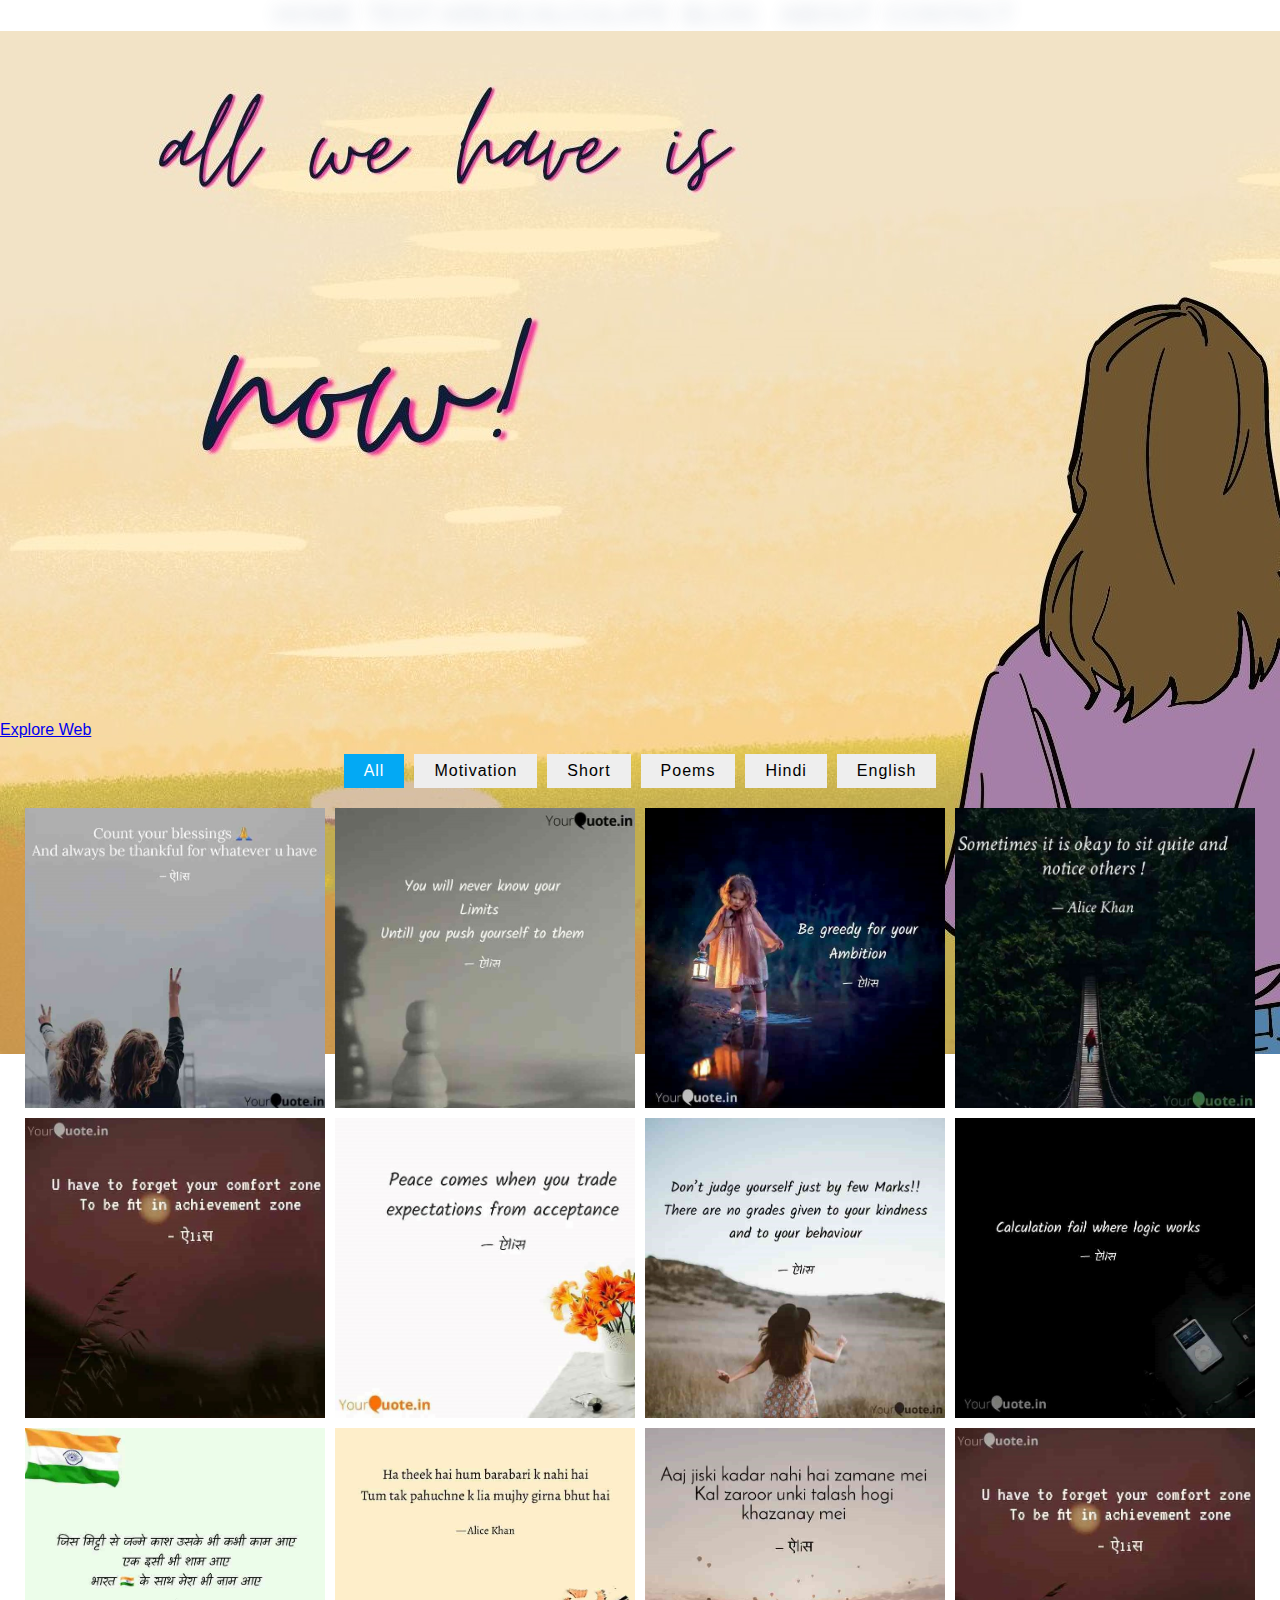
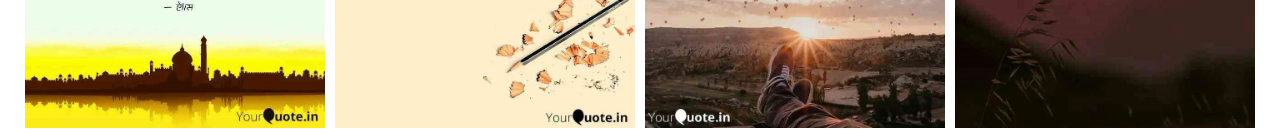
<file: ATF/blog.html>
<!DOCTYPE html>
<html lang="en">
  <head>
    <meta charset="UTF-8" />
    <meta http-equiv="X-UA-Compatible" content="IE=edge" />
    <meta name="viewport" content="width=device-width, initial-scale=1.0" />
    <link rel="stylesheet" href="blog.css" type="text/css">
    <title>My Blog</title>
  </head>
  <body>
    <header>
      <ul>
        <li><a href="index.html">Home</a></li>
        <li><a href="light.html">Text Area</a></li>
        <li><a href="Calculator.html">Calculate</a></li>
        <li><a href="blog.html">Blog</a></li>
        <li><a href="section">About</a></li>
        <li><a href="#">Contact</a></li>
      </ul>
      <div class="banner">
        <img src="Voilet.jpg" alt="banner">
      </div>
      <div class="visit">
       <!-- <a href="https://www.yourquote.in/alice-khan-by39o/quotes" type="button">Visit Web </a> -->
        <a href="https://writingrealityadice.blogspot.com/?m=1" target="_blank">Explore Web</a>
      </div>
    </header>
    <section>
      <ul>
        <li class="list active" data-filter="All" >All</li>
        <li class="list" data-filter="Motivation">Motivation</li>
        <li class="list" data-filter="Short">Short</li>
        <li class="list" data-filter="Poems">Poems</li>
        <li class="list" data-filter="Hindi">Hindi</li>
        <li class="list" data-filter="English">English</li>
      </ul>
      <div class="product">
        <div class="itembox Motivation"><img src="motivation1.jpg" alt="img"></div>
        <div class="itembox Motivation"><img src="motivation2.jpg" alt="img"></div>
        <div class="itembox Motivation"><img src="motivation3.jpg" alt="img"></div>
        <div class="itembox Short"><img src="quote1.jpg" alt="img"></div>
        <div class="itembox Short"><img src="quote2.jpg" alt="img"></div>
        <div class="itembox Short"><img src="quote3.jpg" alt="img"></div>
        <div class="itembox English"><img src="english1.jpg" alt="img"></div>
        <div class="itembox English"><img src="english2.jpg" alt="img"></div>
        <div class="itembox Hindi"><img src="hindi1.jpg" alt="img"></div>
        <div class="itembox Hindi"><img src="hindi2.jpg" alt="img"></div>
        <div class="itembox Hindi"><img src="hindi3.jpg" alt="img"></div>
        <div class="itembox Poems"><img src="quote2.jpg" alt="img"></div>
      </div>
    </section>
  </body>
</html>
</file>
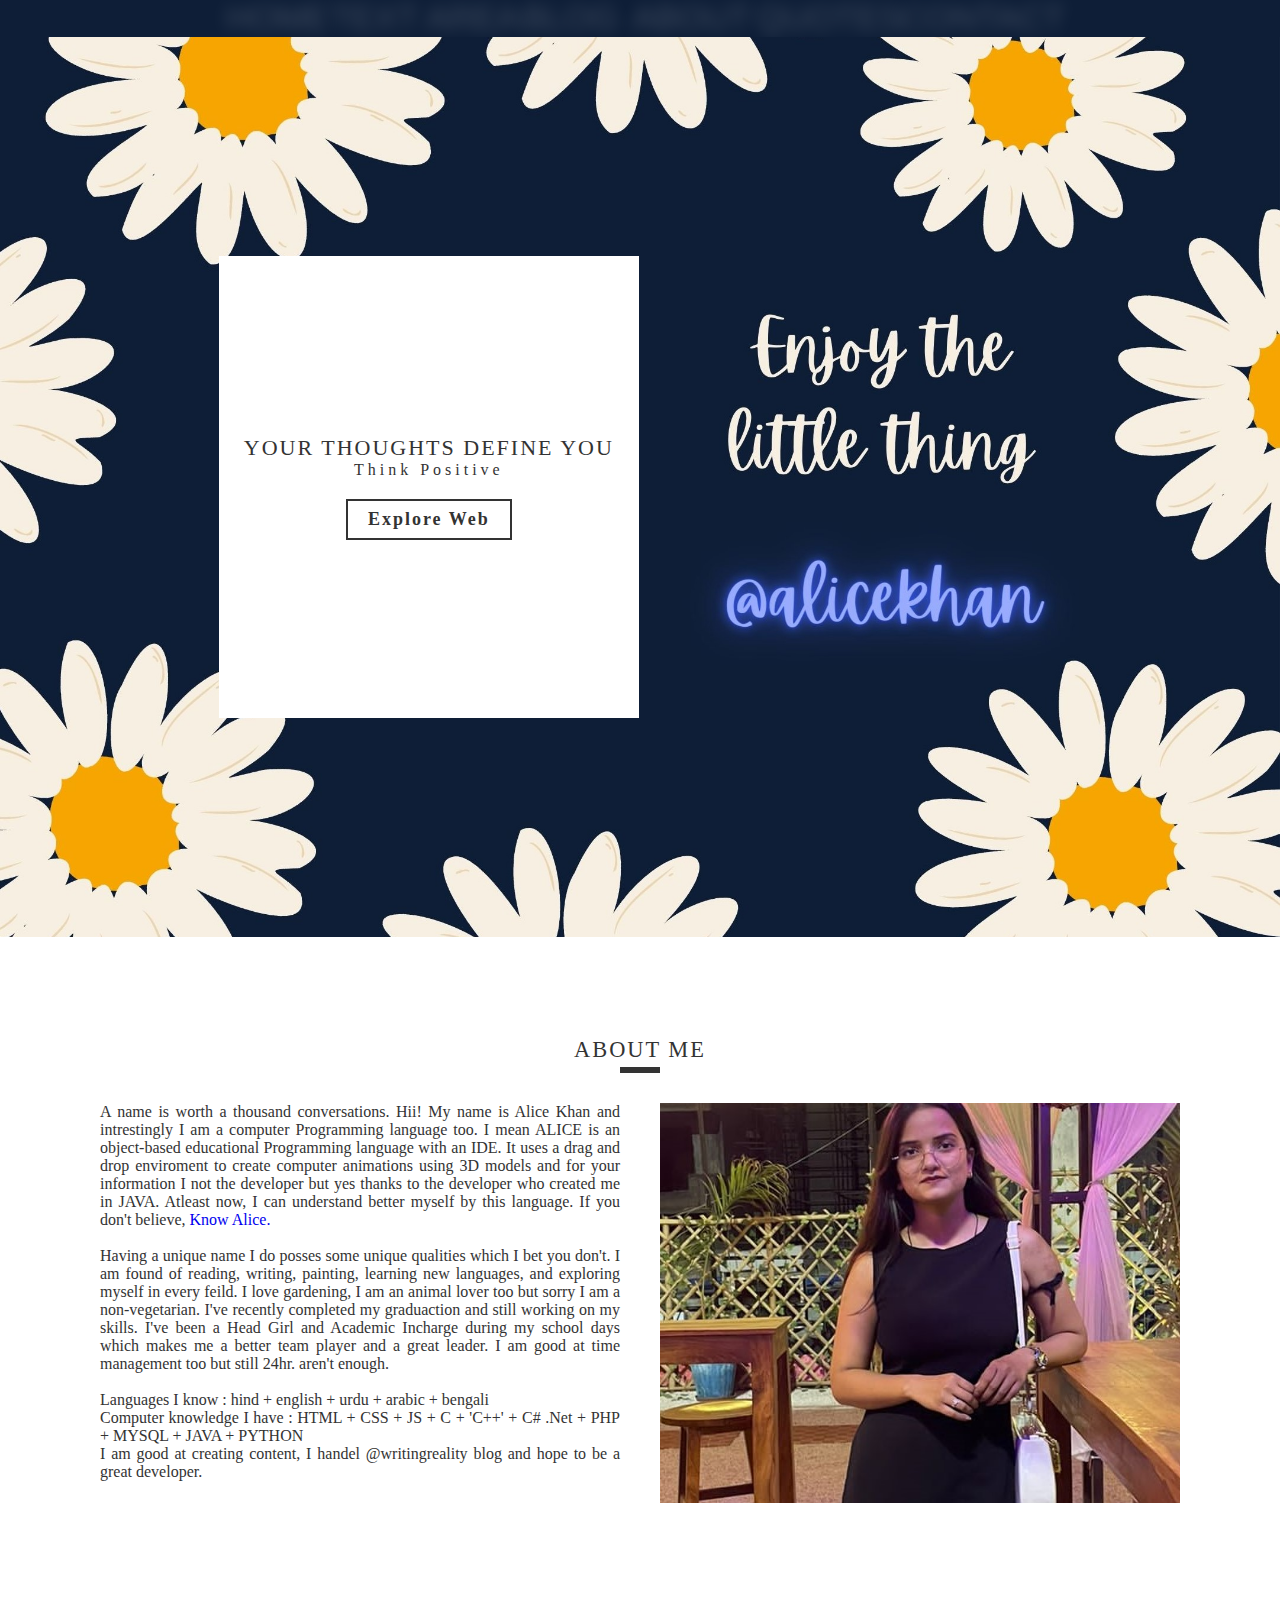
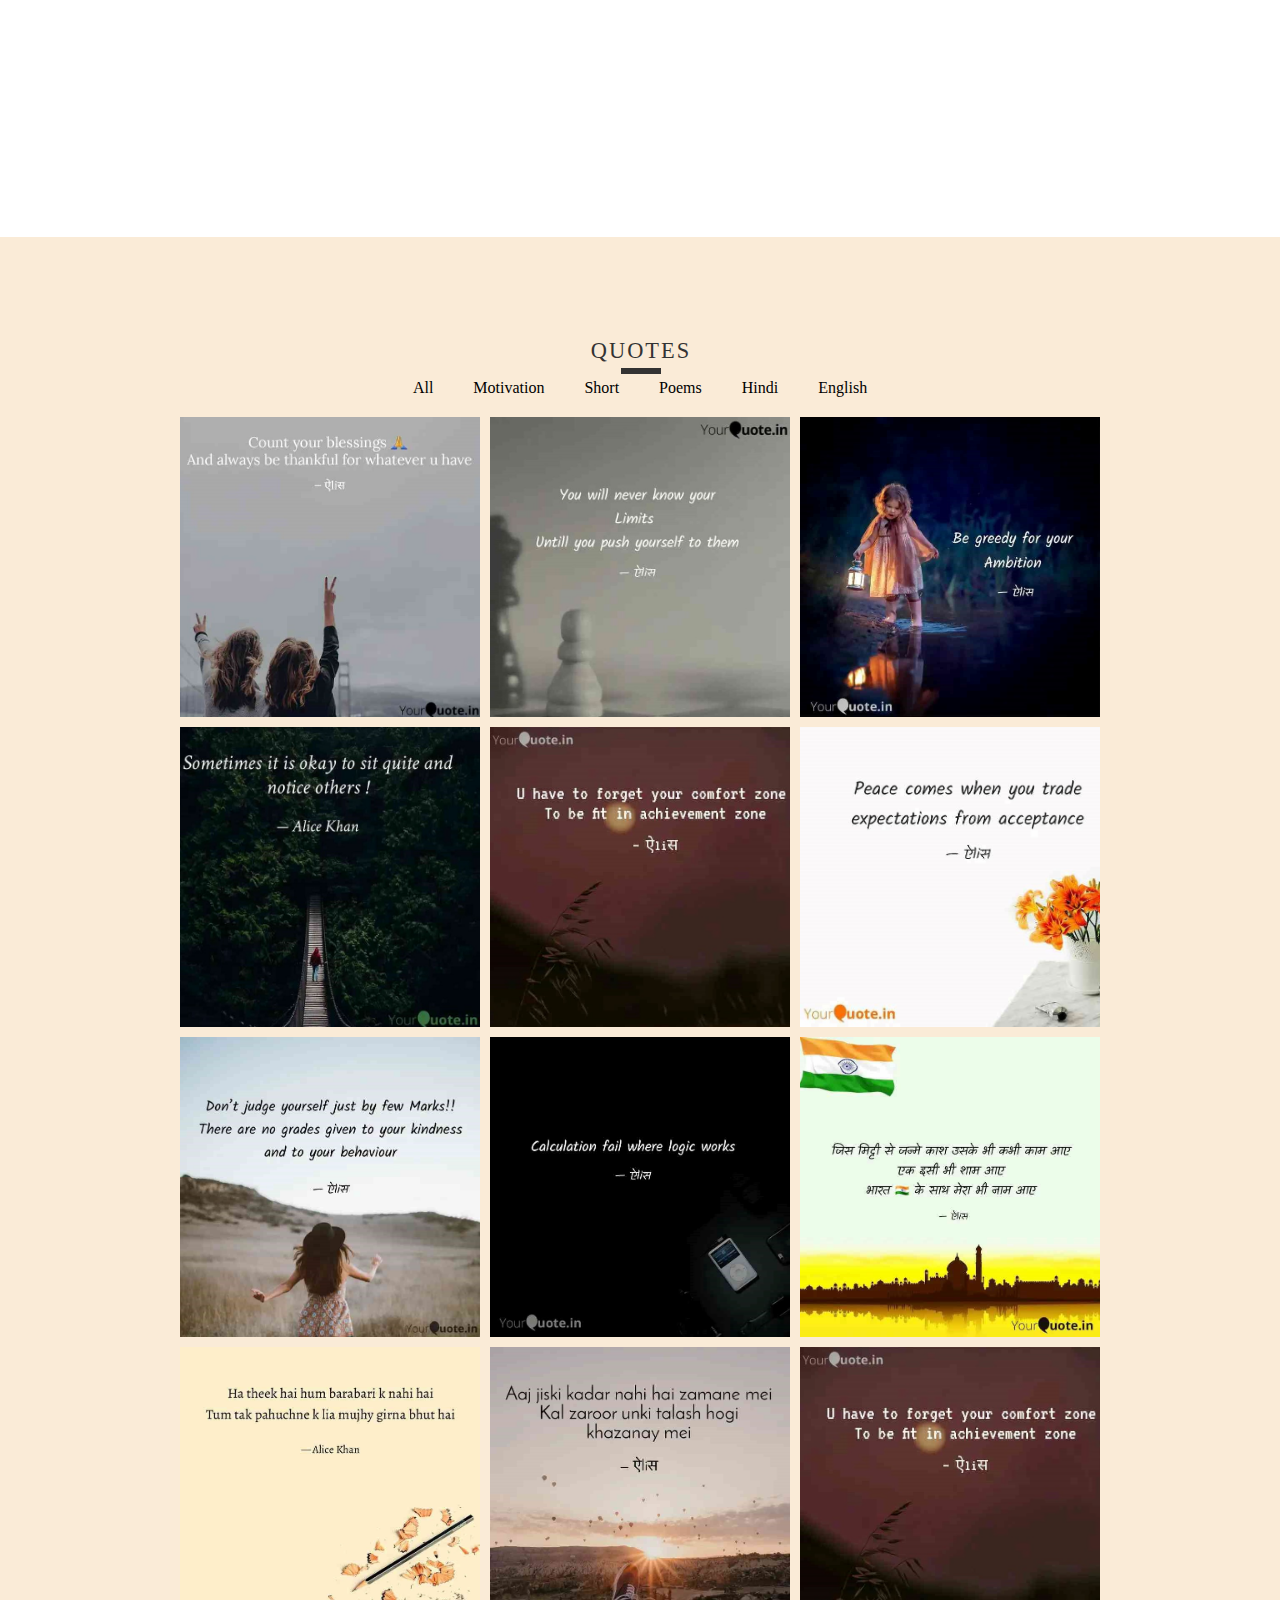
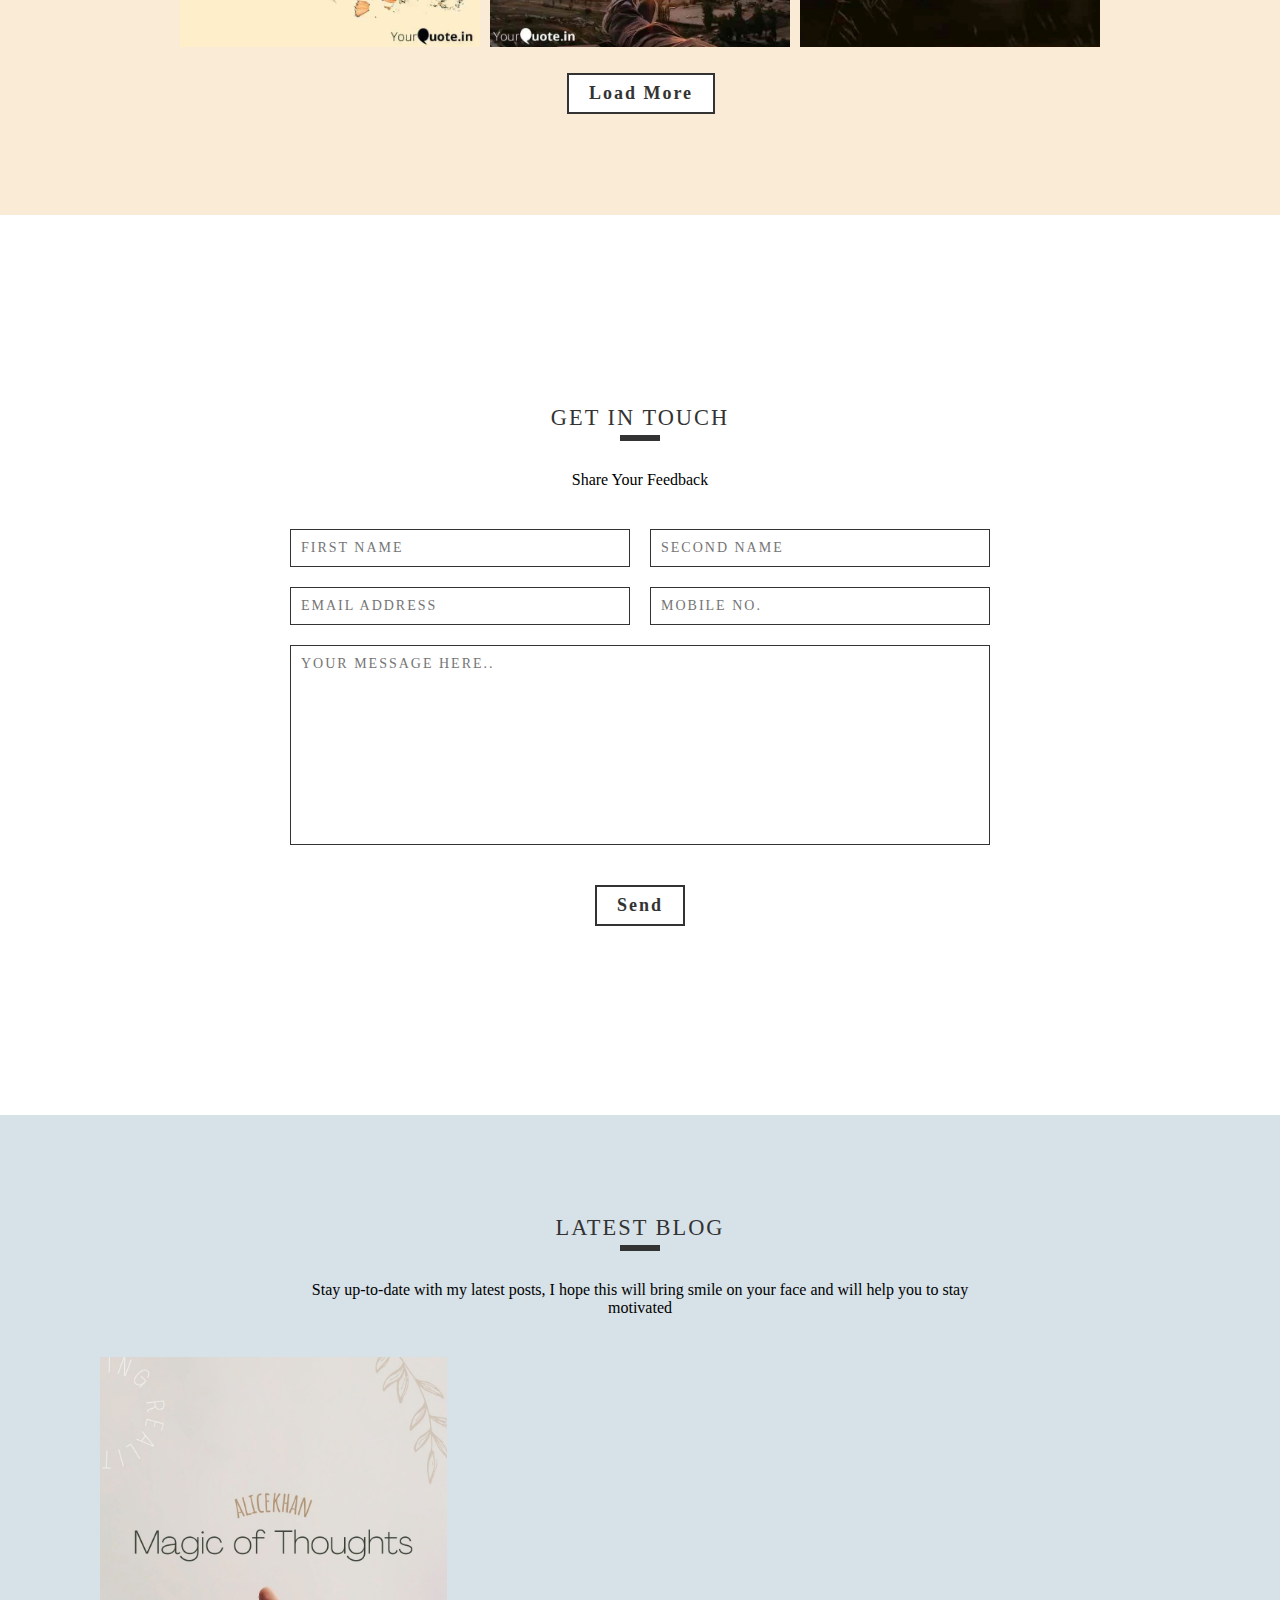
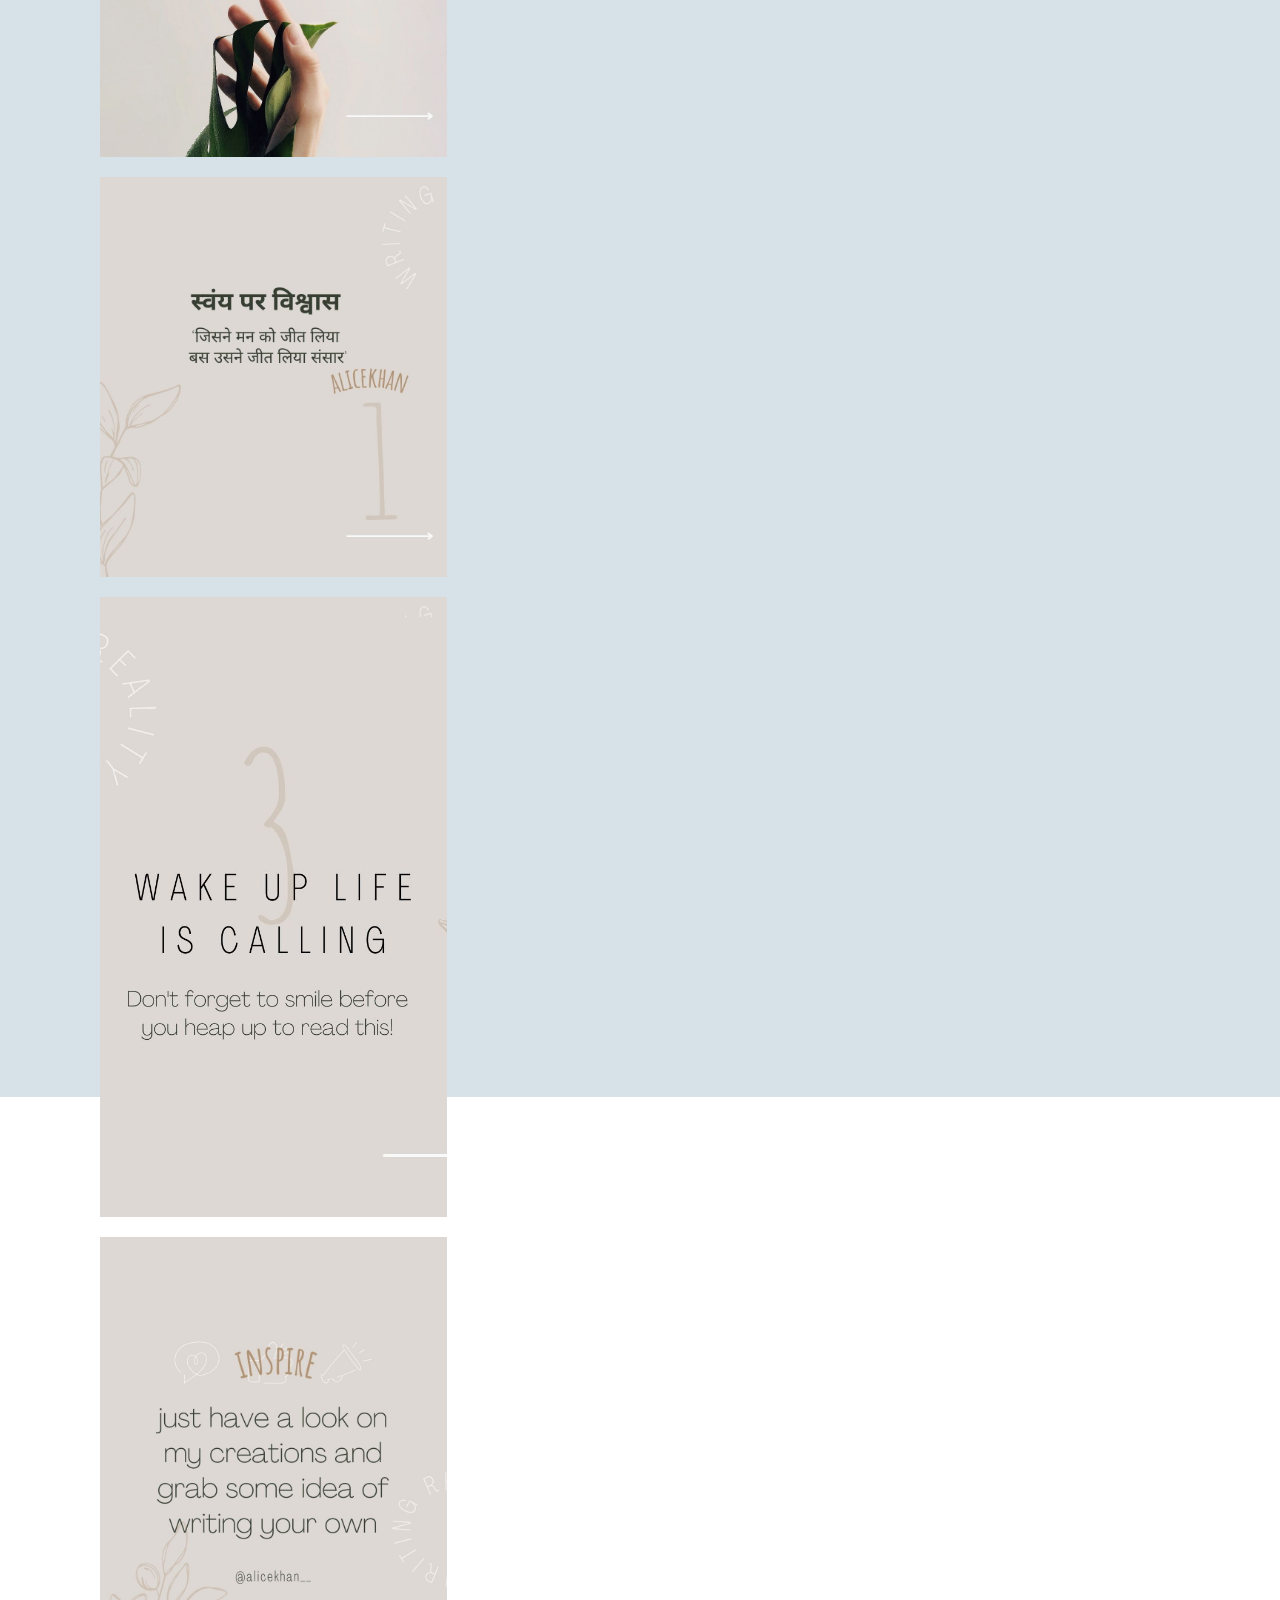
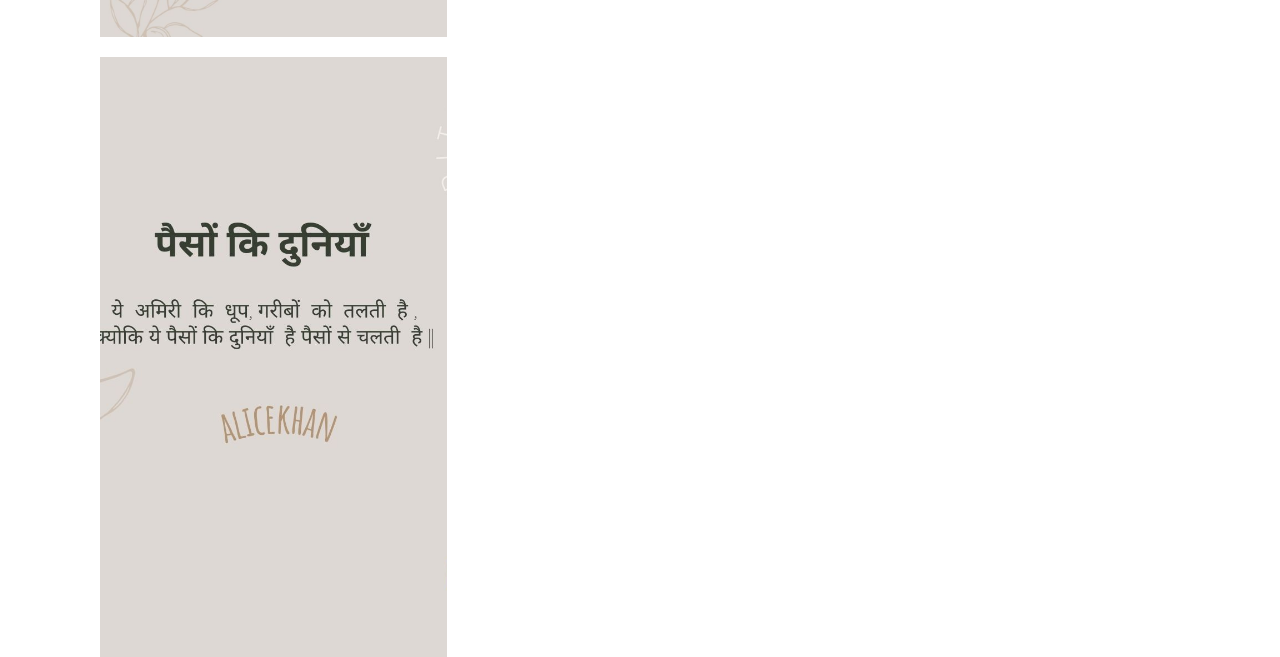
<file: ATF/site.html>
<!DOCTYPE html>
<html lang="en">
<head>
  <meta charset="UTF-8">
  <meta http-equiv="X-UA-Compatible" content="IE=edge">
  <meta name="viewport" content="width=device-width, initial-scale=1.0">
  <link rel="stylesheet" href="site.css" type="text/css">
  <title>My Blog</title>
</head>
<body>
  <!-- menu -->
  <div class="menu">
  <ul>
  <li><a href="index.html">Home</a></li>
  <li><a href="light.html">Text Area</a></li>
  <!-- <li><a href="Calculator.html">Calculate</a></li> -->
  <li><a href="site.html">Blog</a></li>
  <li><a href="#about">About</a></li>
  <li><a href="#quote">Quotes</a></li>
  <li><a href="#contact">Contact</a></li>
</ul>
</div>
  <!-- banner-->
  <section class="banner" id="home">
    <img src="banner.jpg" class="cover" alt="banner">
    <div class="contentBox">
      <h2>Your Thoughts Define You</h2>
      <h4>Think Positive</h4>
      <a href="https://writingrealityadice.blogspot.com" class="btn" target="_blank">Explore Web</a>
    </div>
  </section>
  <!-- about -->
  <section class="about" id="about">
    <div class="title">
      <h2>About Me</h2>
    </div>
    <div class="contentBox">
      <div class="content">
        <p>A name is worth a thousand conversations. Hii! My name is Alice Khan and intrestingly I am a computer Programming language too. I mean ALICE is an object-based educational Programming language with an IDE. It uses a drag and drop enviroment to create computer animations using 3D models and for your information I not the developer but yes thanks to the developer who created me in JAVA. Atleast now, I can understand better myself by this language. If you don't believe,  <a href="https://www.alice.org" style="text-decoration: none;" calss="btn" target="_blank">Know Alice.</a> <br><br> Having  a    unique name I do posses some unique qualities which I bet you don't. I am found of reading, writing, painting, learning new languages, and exploring myself in every feild. I love gardening, I am an animal lover too but sorry I am a non-vegetarian. I've recently completed my graduaction and still working on my skills. I've been a Head Girl and Academic Incharge during my school days which makes me a better team player and a great leader. I am good at time management too but still 24hr. aren't enough.<br> <br>Languages I know : hind + english + urdu + arabic + bengali <br>Computer knowledge I have : HTML + CSS + JS + C + 'C++' + C# .Net + PHP + MYSQL + JAVA + PYTHON <br>
        I am good at creating content, I handel @writingreality blog and hope to be a great developer. </p>
      </div>
      <div class="content">
        <div class="imageBox">
          <img src="alice.jpg" class="cover" alt="img" />
        </div>
      </div>
    </div>
  </section>
  <!-- blog quotes -->
  <section class="quote" id="quote">
      <div class="title">
        <h2>Quotes</h2>
      </div>
    <ul>
      <li class="list active" data-filter="All" >All</li>
      <li class="list" data-filter="Motivation">Motivation</li>
      <li class="list" data-filter="Short">Short</li>
      <li class="list" data-filter="Poems">Poems</li>
      <li class="list" data-filter="Hindi">Hindi</li>
      <li class="list" data-filter="English">English</li>
    </ul>
    <div class="product">
      <div class="itembox Motivation"><img src="motivation1.jpg" alt="img"></div>
      <div class="itembox Motivation"><img src="motivation2.jpg" alt="img"></div>
      <div class="itembox Motivation"><img src="motivation3.jpg" alt="img"></div>
      <div class="itembox Short"><img src="quote1.jpg" alt="img"></div>
      <div class="itembox Short"><img src="quote2.jpg" alt="img"></div>
      <div class="itembox Short"><img src="quote3.jpg" alt="img"></div>
      <div class="itembox English"><img src="english1.jpg" alt="img"></div>
      <div class="itembox English"><img src="english2.jpg" alt="img"></div>
      <div class="itembox Hindi"><img src="hindi1.jpg" alt="img"></div>
      <div class="itembox Hindi"><img src="hindi2.jpg" alt="img"></div>
      <div class="itembox Hindi"><img src="hindi3.jpg" alt="img"></div>
      <div class="itembox Poems"><img src="quote2.jpg" alt="img"></div>
    </div>
    <div class="title">
      <a href="https://www.yourquote.in/alicekhan7011" class="btn last60" target="_blank">Load More</a>
    </div>
  </section>
  <!-- contact -->
  <section class="contact" id="contact">
    <div class="title">
      <h2>Get in Touch</h2>
      <p>Share Your Feedback</p>
    </div>
    <div class="contactForm">
      <div class="row">
        <input type="text" name="" placeholder="First Name" />
        <input type="text" name="" placeholder="Second Name" />
      </div>
      <div class="row">
        <input type="email" name="" placeholder="Email Address" />
        <input type="number" name="" placeholder="Mobile No." />
      </div>
      <div class="row2">
        <textarea name="" id=""placeholder="Your Message here.."></textarea>
    </div>
    <div class="row2">
      <input type="submit" value="Send" class="btn">
    </section>
  <!-- blog posts -->
  <section class="blog" id="blog">
    <div class="title">
      <h2>Latest Blog</h2>
      <p>Stay up-to-date with my latest posts, I hope this will bring smile on your face and will help you to stay motivated</p>
    </div>
    <div class="contentBox">
      <div class="blogClmn">
        <div class="blogBox">
          <div class="imageBox">
            <img src="post1.jpg" class="cover">
          </div>
          <div class="textBox">
            <h3>You have to learn the way of dealing with your thoughts and intuitions,  don't let yourself down with your own...</h3>
            <a href="https://writingrealityadice.blogspot.com/2020/11/magicofthoughts.html" class="btn" target="_blank">Read More</a>
          </div>
        </div>
        <div class="blogBox extra">
          <div class="imageBox">
            <img src="post2.jpg" class="cover">
          </div>
          <div class="textBox">
            <h3>जीत तो केवल मन के मानने अथवा न मानने पर ही निर्भर होतीहै।ऐसे अनेक उदाहरण हमारे .....</h3>
            <a href="https://writingrealityadice.blogspot.com/2020/06/Motivation.html" class="btn" target="_blank">Read More</a>
          </div>
        </div>
        <div class="blogBox">
          <div class="imageBox">
            <img src="post3.jpg" class="cover">
          </div>
          <div class="textBox">
            <h3> I am not a puppet  that sweet melody tune was blowing my mind  I was in love with that moment that was one of the kind ....</h3>
            <a href="https://writingrealityadice.blogspot.com/2020/06/music-pure-affection.html" class="btn" target="_blank">Read More</a>
          </div>
          <div class="blogBox extra">
            <div class="imageBox">
              <img src="post4.jpg" class="cover">
            </div>
            <div class="textBox">
              <h3> Preeti Shenoy put down all the things together in an inspiring story of Ankita, how she had fight her fears and her mental disorder which will motivates you a lot....
              </h3>
              <a href="https://writingrealityadice.blogspot.com/2020/11/preetishenoy.html" class="btn" target="_blank">Read More</a>
            </div>
          </div>
          <div class="blogBox">
            <div class="imageBox">
              <img src="post5.jpg" class="cover">
            </div>
            <div class="textBox">
              <h3>Do you find fun in rhyming words? Well I love to write poetries, so I can say that I am in live with rhyming words. It is not that easy as you think, it is even more easier ....</h3>
              <a href="https://writingrealityadice.blogspot.com/p/aspire-to-inspire-before-we-expire.html" class="btn" target="_blank">Read More</a>
            </div>
        </div>
        <div class="blogBox extra">
          <div class="imageBox">
            <img src="post6.jpg" class="cover">
          </div>
          <div class="textBox">
            <h3>Do you find fun in rhyming words? Well I love to write poetries, so I can say that I am in live with rhyming words. It is not that easy as you think, it is even more easier ....</h3>
            <a href="https://writingrealityadice.blogspot.com/2020/09/hindipoem.html" class="btn" target="_blank">Read More</a>
          </div>
        </div>
    </div>
    </section>
</body>
</html>
</file>
<file: ATF/blog.css>
*{
  margin: 0;
  padding: 0;
  box-sizing: border-box;
  font-family: 'Gill Sans', 'Gill Sans MT', Calibri, 'Trebuchet MS', sans-serif;
}
/*section{
  padding: 11px;
  width: 50px;
  margin: 2px auto;
} */
section ul {
  display: flex;
  margin: 10px;
}
section ul li {
  list-style: none;
  background: #eee;
  padding: 8px 20px;
  margin: 5px;
  letter-spacing: 1px;
  cursor: pointer;
}
section ul li.active {
  background: #03a9f4;
  color: #fff;
}
.product {
  display: flex;
  flex-wrap: wrap;
  justify-content: center;
}
.product .itembox {
  position: relative;
  width: 300px;
  height: 300px;
  margin: 5px;
}
.product .itembox img{
  position:absolute;
  top: 0;
  left: 0;
  width: 100%;
  height: 100%;
  object-fit: cover;
}
/*navigation*/
body ul {
  display: flex;
  overflow: hidden;  
  justify-content: center;
  align-items: center;
}
ul {
  margin: 0;
  padding: 0;
  display: flex;
}
ul li {
  list-style: none;
  margin: 0 20px;
  transition: 0.5s;
}
ul li a {
  display: block;
  position: relative;
  text-decoration: none;
  padding: 5px;
  font-size: 18px;
  font-family: sans-serif;
  color: #47628d;
  text-transform: uppercase;
  transition: 0.5s;
}
ul:hover li a {
  transform: scale(1.5);
  opacity: .2;
  filter: blur(5px);
}
ul li a:hover {
  transform: scale(1.5);
  opacity: 1;
  filter: blur(0);
}
ul li a:before {
  content: '';
  position: absolute;
  top: 0;
  left: 0;
  width: 100%;
  height: 100%;
  background: #f3d2a8;
  transition: transform 0.5s;
  transform-origin: right;
  transform: scaleX(0);
  z-index: -1;
}
ul li a:hover:before {  
  transition:transform 0.5s;
  transform-origin: left;
  transform: scaleX(1);
}
/* nav bar end*/
.banner {
  height: 690px;
  width: 200px;
}
header .visit {
  text-decoration: none;
  text-align: left;
  justify-content: top;
  align-items: left;
}
</file>
<file: ATF/site.css>
/* color 0e1e37*/
*{
  margin: 0;
  padding: 0;
  box-sizing: border-box;
  font-family: 'Trebuchet MS', 'Lucida Sans Unicode', 'Lucida Grande', 'Lucida Sans';
}
:root {
  --black: #333;
  --white: #fff;
}
/*navigation*/
.menu {
  background-color: #0e1e37;
}
body ul {
  display: flex;
  overflow: hidden;  
  justify-content: center;
  align-items: center;
}
ul {
  margin: 0;
  padding: 0;
  display: flex;
}
ul li {
  list-style: none;
  margin: 0 20px;
  transition: 0.5s;
}
ul li a {
  display: block;
  position: relative;
  text-decoration: none;
  padding: 5px;
  font-size: 23px;
  font-family: sans-serif;
  color: #fff;
  text-transform: uppercase;
  transition: 0.5s;
}
ul:hover li a {
  transform: scale(1.5);
  opacity: .2;
  filter: blur(5px);
}
ul li a:hover {
  transform: scale(1.5);
  opacity: 1;
  filter: blur(0);
}
ul li a:before {
  content: '';
  position: absolute;
  top: 0;
  left: 0;
  width: 100%;
  height: 100%;
  background: #ff497c;
  transition: transform 0.5s;
  transform-origin: right;
  transform: scaleX(0);
  z-index: -1;
}
ul li a:hover:before {  
  transition:transform 0.5s;
  transform-origin: left;
  transform: scaleX(1);
}
/* nav bar end*/
section {
  padding: 100px;
  position: relative;
  width: 100%;
  min-height: 100vh;
  background: var(--white);
}
.cover {
  position: absolute;
  top: 0;
  left: 0;
  width: 100%;
  height: 100%;
  object-fit: cover;
}
.banner {
   display: flex;
   /*
  justify-content: center;
  align-items: center; */
}
.banner .contentBox {
  position: relative;
  z-index: 1;
  margin: 11%;
  background: var(--white);
  padding: 25px;
  display: flex;
  justify-content: center;
  align-items: center; 
  flex-direction: column;
}
.banner .contentBox h2 {
  font-size: 22px;
  font-weight: 500;
  color: var(--black);
  letter-spacing: 2px;
  text-align: center;
  text-transform: uppercase;
}
/* .contentBox h2,h4 {
  background: var(--white);
  padding: 19px;
  margin-left: 15px;
} */
.banner .contentBox h4 {
  font-size: 1em;
  font-weight: 300;
  letter-spacing: 4px;
  text-align: center;
  text-transform: capitalize;
  color: var(--black);
}
.btn {
  position: relative;
  display: inline-block;
  padding: 8px 20px;
  margin-top: 20px;
  border: 2px solid var(--black);
  color: var(--black);
  background: var(--white);
  text-decoration: none;
  font-size: 18px;
  font-weight: 600;
  letter-spacing: 2px;
  text-transform: capitalize;
  transition: 0.25s;
}
.btn:hover {
  color: var(--white);
  background: var(--black);
}

/*about*/
.title {
  width: 100%;
  display: flex;
  justify-content: center;
  align-items: center;
  flex-direction: column;
}
.title h2 {
  position: relative;
  font-weight: 500;
  letter-spacing: 2px;
  font-size: 1.4em;
  text-transform: uppercase;
  color: var(--black);
}
.title h2:before {
  content: '';
  position: absolute;
  bottom: -10px;
  left: 50%;
  transform: translateX(-50%);
  width: 40px;
  background: var(--black);
  height: 6px;
}
.content p {
  font-weight: 300;
  color: var(--black);
  text-align: justify;
}
.about .contentBox {
  position: relative;
  margin-top: 40px;
  display: grid;
  grid-template-columns: 1fr 1fr;
  grid-gap: 40px;
}
.about .contentBox .content {
  position: relative;
}
.about .contentBox .content .imageBox {
  min-height: 400px;
}
/*quote section*/
.quote .title {
  margin: 1px;
}
.quote {
  background-color: antiquewhite;
}
section  ul {
  display: flex;
  margin: 15px;
}
section .quote ul li {
  list-style: none;
  background: #eee;
  padding: 8px 20px;
  margin: 5px;
  letter-spacing: 1px;
  cursor: pointer;
}
section .quote ul li.active {
  background: #03a9f4;
  color: #fff;
}
.quote .product {
  display: flex;
  flex-wrap: wrap;
  justify-content: center;
}
.quote .product .itembox {
  position: relative;
  width: 300px;
  height: 300px;
  margin: 5px;
}
.quote .product .itembox img{
  position:absolute;
  top: 0;
  left: 0;
  width: 100%;
  height: 100%;
  object-fit: cover;
}
/* blog section*/
.blog {
  background-color: rgb(215, 225, 232);
}
.title p {
  margin-top: 40px;
  max-width: 700px;
  text-align: center;
}
.blog {
  position: relative;
}
.blog .blogBox {  
  position: relative;
  display: grid;
}
.blog .contentBox {
  position: relative;
  display: grid;
  grid-template-columns: 1fr 1fr 1fr;
  grid-gap: 20px;
  margin-top: 20px;
}
.blog .contentBox .blogClmn {
  position: relative;
}
.blog .contentBox .blogClmn .blogBox {
  position: relative;
  width: 100%;
  height: 400px;
  margin-top: 20px;
}
.blog .contentBox .blogClmn .blogBox .extra {
  height: 600px;
}
.blog .contentBox .blogClmn .blogBox .textBox {
  position: absolute;
  top: 0;
  left: 0;
  width: 100%;
  height: 100%;
  background: var(--white);
  padding: 20px;
  display: flex;
  justify-content: flex-end;
  align-items: flex-start;
  flex-direction: column;
  transition: 0.25s;
  opacity: 0;
  visibility: hidden;
}
.blog .contentBox .blogClmn .blogBox:hover .textBox {
  opacity: 0.8;
  visibility: visible;

}
.blog .contentBox .blogClmn .blogBox .textBox h3 {
  font-weight: 400;
  font-size: 1em;
  letter-spacing: 1px;
  color: var(--black);
}
.blog .contentBox .blogClmn .blogBox .textBox .btn {
  padding: 4px 10px;
  background: var(--black);
  color: var(--white);
  font-weight: 300;
  font-size: 1em;
}
/*contact*/
.contact {
  display: flex;
  justify-content: center;
  align-items: center;
  flex-direction: column;
}
.contact .contactForm {
  position: relative;
  width: 100%;
  max-width: 700px;
  margin-top: 20px;
}
.contact .contactForm .row {
  width: 100%;
  display: grid;
  grid-template-columns: repeat(2,1fr);
  grid-gap: 20px;
  margin-top: 20px;
}
.contact .contactForm .row2 {
  width: 100%;
  display: flex;
  justify-content: center;
  align-items: center;
  margin-top: 20px;
}
.contact .contactForm .row input, 
.contact .contactForm .row2 textarea
{
  width: 100%;
  padding: 10px;
  border: 1px solid var(--black);
  outline: none;
  background: var(--white);
  color: var(--black);
  font-size: 14px;
  font-weight: 400;
  text-transform: uppercase;
  letter-spacing: 2px;
}
.contact .contactForm .row2 textarea {
  resize: none;
  height: 200px;
}
.contact .contactForm .row2 input[type="submit"] {
  background: var(--white);
  color: var(--black);
  border: 2px solid var(--black);
  cursor: pointer;
}
.contact .contactForm .row2 input[type="submit"]:hover {
  background: var(--black);
  color: var(--white);

}
</file>
